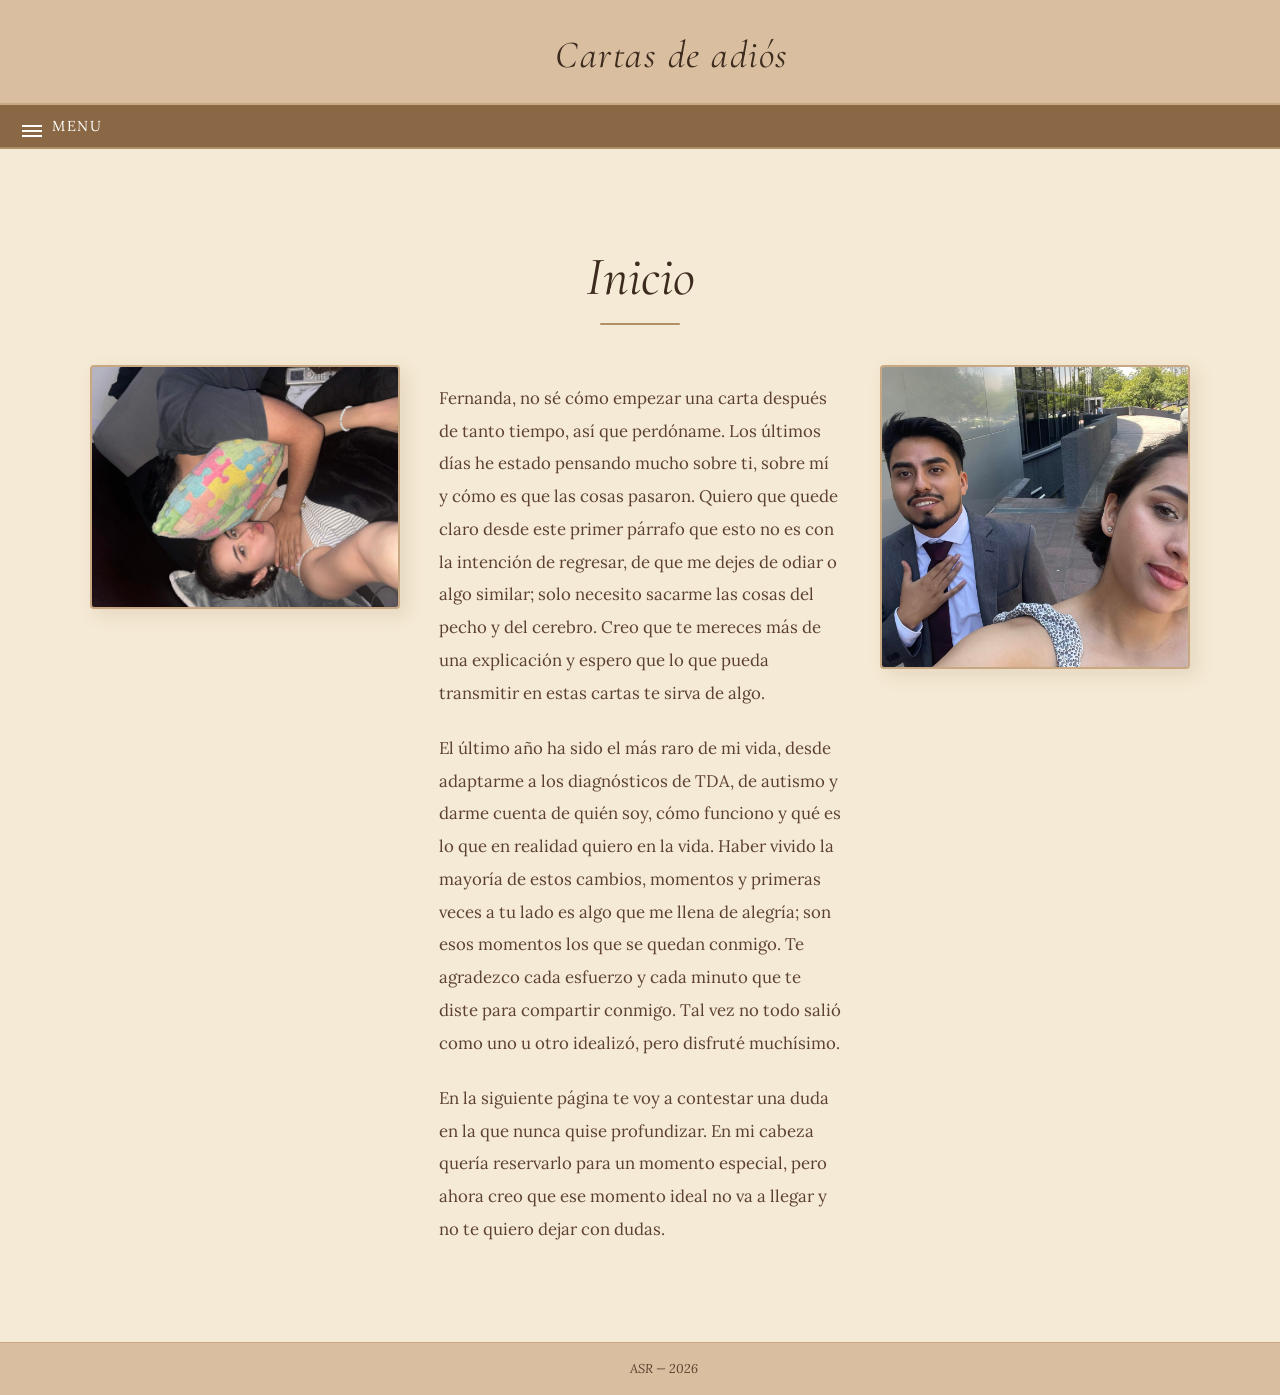
<file: index.html>
<!DOCTYPE html>
<html lang="es">
<head>
  <meta charset="UTF-8" />
  <meta name="viewport" content="width=device-width, initial-scale=1.0" />
  <!-- CAMBIA EL TITULO DE LA PESTANA DEL NAVEGADOR -->
  <title>Inicio</title>
  <link rel="stylesheet" href="Styles.css" />
</head>
<body>

  <!-- ═══════════════════════════════════════
       ENCABEZADO — nombre del sitio
       ═══════════════════════════════════════ -->
  <header class="encabezado">
    <!-- CAMBIA EL NOMBRE DEL SITIO AQUI -->
    <h1 class="encabezado__nombre-sitio">Cartas de adiós</h1>
  </header>

  <!-- ═══════════════════════════════════════
       BARRA DEL BOTON MENU
       ═══════════════════════════════════════ -->
  <div class="menu-barra">
    <button class="menu__boton" id="botonMenu" aria-expanded="false" aria-controls="panelMenu">
      Menu
    </button>
  </div>

  <!-- ═══════════════════════════════════════
       PANEL DEL MENU — oculto por defecto
       Los 4 botones se reparten el ancho completo
       ═══════════════════════════════════════ -->
  <nav class="menu" id="panelMenu" role="navigation" aria-label="Navegacion principal">
    <ul class="menu__lista">
      <!-- Agrega la clase "activo" al link de la pagina actual -->
      <li><a href="index.html"         class="activo">Inicio</a></li>
      <li><a href="porque.html">Por que te ame</a></li>
      <li><a href="perdon.html">Perdon</a></li>
      <li><a href="explicaciones.html">Explicaciones</a></li>
    </ul>
  </nav>

  <!-- ═══════════════════════════════════════
       CUERPO — contenido de la pagina
       ═══════════════════════════════════════ -->
  <main class="cuerpo">

    <!-- CAMBIA EL TITULO DE LA PAGINA AQUI -->
    <h2 class="titulo-pagina">Inicio</h2>

    <!--
      DISENO ASIMETRICO CON 3 IMAGENES Y UN PARRAFO
      Las imagenes estan distribuidas en una cuadricula de 3 columnas.
      Ajusta los "grid-row" para cambiar las posiciones.
    -->
    <div style="
      display: grid;
      grid-template-columns: 1fr 1.4fr 1fr;
      grid-template-rows: auto auto;
      gap: 1.4rem;
      align-items: start;
    ">

      <!-- IMAGEN 1 — columna izquierda, fila 1 -->
      <div class="marco-imagen" style="grid-column: 1; grid-row: 1; height: 240px;">
        <!-- Cambia src por la ruta de tu imagen, ejemplo: imagenes/foto1.jpg -->
        <img src="imagenes/IMG_2130.jpg" alt="Foto 1" />
      </div>

      <!-- TITULO + PARRAFO — columna central, ocupa las 2 filas -->
      <div style="grid-column: 2; grid-row: 1 / 3; display: flex; flex-direction: column; justify-content: center; padding: 0 1rem;">
        <div class="parrafo-contenido">
          <!-- CAMBIA EL TEXTO DEL PARRAFO AQUI (~250 palabras) -->
          <p>
            Fernanda, no sé cómo empezar una carta después de tanto tiempo, así que perdóname. Los últimos días he estado pensando mucho sobre ti, sobre mí y cómo es que las cosas pasaron. Quiero que quede claro desde este primer párrafo que esto no es con la intención de regresar, de que me dejes de odiar o algo similar; 
            solo necesito sacarme las cosas del pecho y del cerebro. Creo que te mereces más de una explicación 
            y espero que lo que pueda transmitir en estas cartas te sirva de algo. 
          </p>
          <p>
            El último año ha sido el más raro de mi vida, desde adaptarme a los diagnósticos de TDA, de autismo y darme cuenta de quién soy, cómo funciono y qué es lo que en realidad quiero en la vida. Haber vivido la mayoría de estos cambios, momentos y primeras veces a tu lado es algo que me llena de alegría; 
            son esos momentos los que se quedan conmigo. Te agradezco cada esfuerzo y cada minuto que te diste para compartir conmigo. Tal vez no todo salió como uno u otro idealizó, pero disfruté muchísimo. 
          </p>
          <p>
            En la siguiente página te voy a contestar una duda en la que nunca quise profundizar. En mi cabeza quería reservarlo para un momento especial, pero ahora creo que ese momento ideal no va a llegar y no te quiero dejar con dudas. 
          </p>
        </div>
      </div>

      <!-- IMAGEN 2 — columna derecha, fila 1, mas alta -->
      <div class="marco-imagen" style="grid-column: 3; grid-row: 1; height: 300px;">
        <img src="imagenes/FullSizeRender.jpg" alt="Foto 2" />
      </div>


    </div>
    <!-- fin del grid de imagenes -->

  </main>

  <!-- ═══════════════════════════════════════
       PIE DE PAGINA
       ═══════════════════════════════════════ -->
  <footer class="pie">
    <!-- CAMBIA EL TEXTO DEL PIE AQUI -->
    ASR &mdash; 2026
  </footer>

  <!-- ═══════════════════════════════════════
       JAVASCRIPT — logica del boton de menu
       No necesitas modificar este bloque
       ═══════════════════════════════════════ -->
  <script>
    const boton = document.getElementById('botonMenu');
    const panel = document.getElementById('panelMenu');

    boton.addEventListener('click', function () {
      const estaAbierto = panel.classList.toggle('abierto');
      boton.classList.toggle('abierto', estaAbierto);
      boton.setAttribute('aria-expanded', estaAbierto);
    });

    // Cerrar el menu al hacer clic en un enlace
    panel.querySelectorAll('a').forEach(function (enlace) {
      enlace.addEventListener('click', function () {
        panel.classList.remove('abierto');
        boton.classList.remove('abierto');
        boton.setAttribute('aria-expanded', 'false');
      });
    });
  </script>

</body>
</html>
</file>
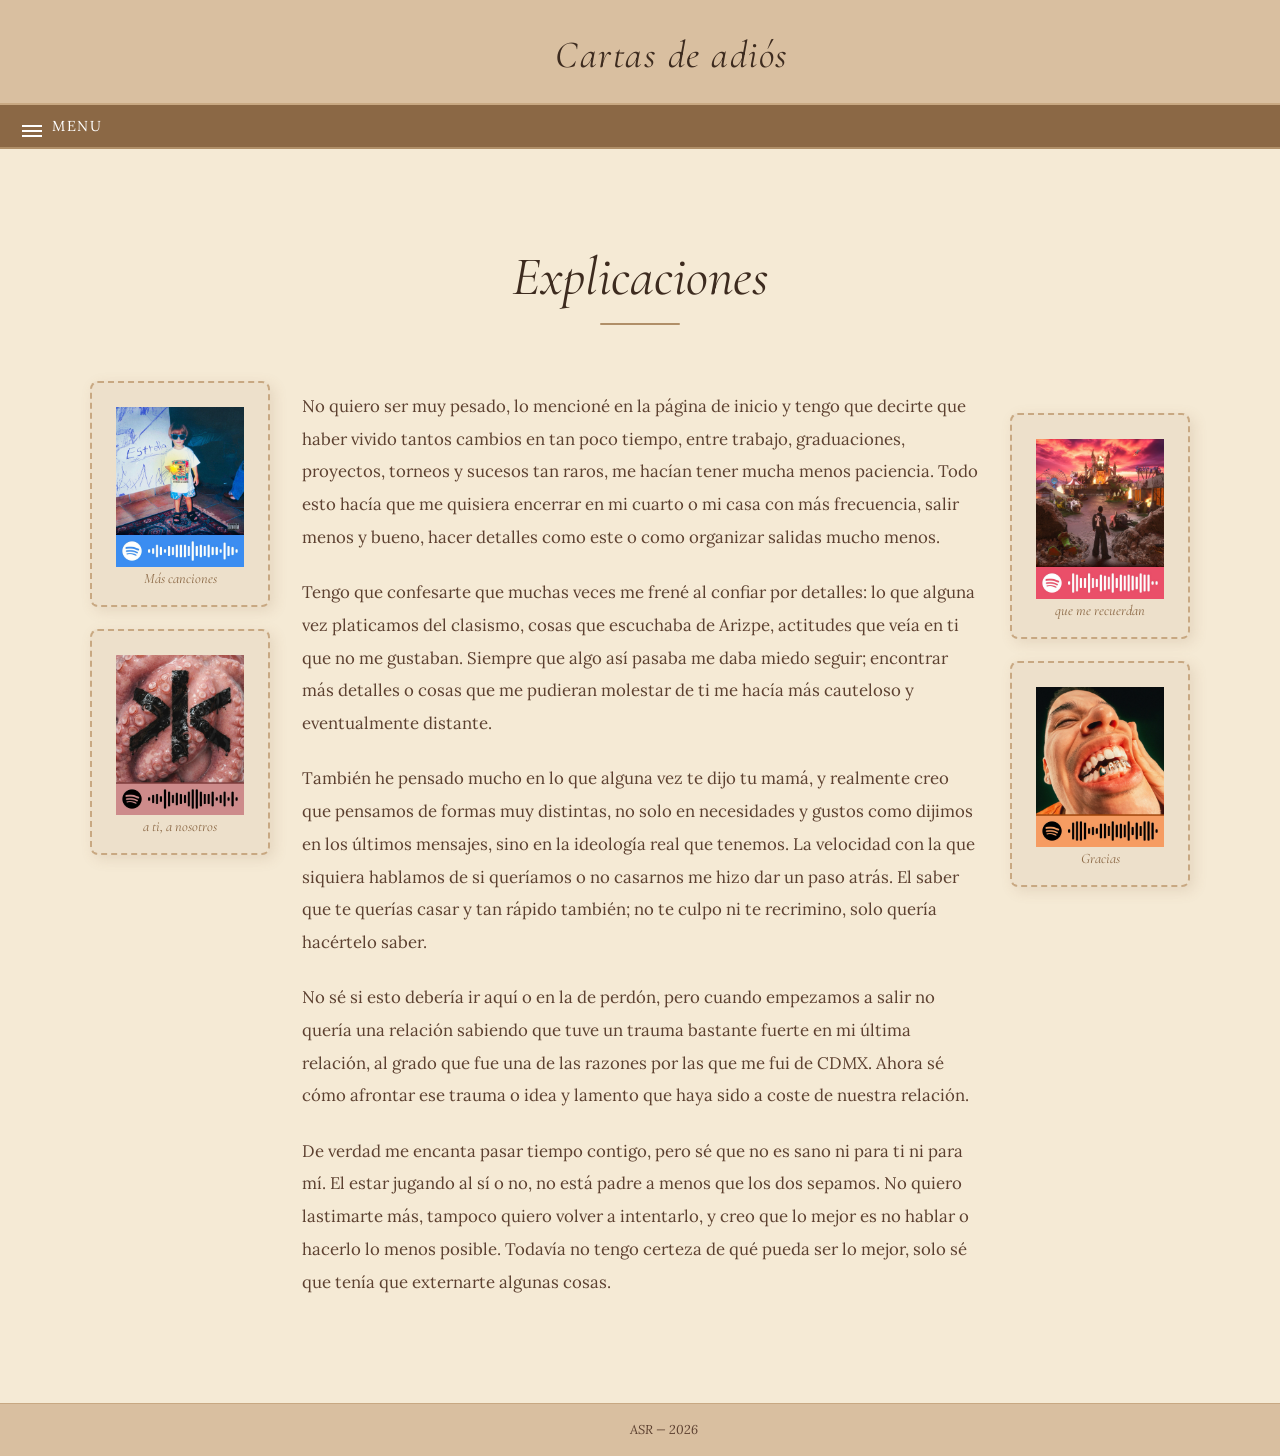
<file: explicaciones.html>
<!DOCTYPE html>
<html lang="es">
<head>
  <meta charset="UTF-8" />
  <meta name="viewport" content="width=device-width, initial-scale=1.0" />
  <title>Explicaciones</title>
  <link rel="stylesheet" href="styles.css" />
</head>
<body>

  <!-- ═══════════════════════════════════════
       ENCABEZADO
       ═══════════════════════════════════════ -->
  <header class="encabezado">
    <h1 class="encabezado__nombre-sitio">Cartas de adiós</h1>
  </header>

  <!-- ═══════════════════════════════════════
       BARRA DEL BOTON MENU
       ═══════════════════════════════════════ -->
  <div class="menu-barra">
    <button class="menu__boton" id="botonMenu" aria-expanded="false" aria-controls="panelMenu">
      Menu
    </button>
  </div>

  <!-- ═══════════════════════════════════════
       PANEL DEL MENU
       ═══════════════════════════════════════ -->
  <nav class="menu" id="panelMenu" role="navigation" aria-label="Navegacion principal">
    <ul class="menu__lista">
      <li><a href="index.html">Inicio</a></li>
      <li><a href="porque.html">Por que te ame</a></li>
      <li><a href="perdon.html">Perdon</a></li>
      <!-- "activo" marca la pagina actual -->
      <li><a href="explicaciones.html" class="activo">Explicaciones</a></li>
    </ul>
  </nav>

  <!-- ═══════════════════════════════════════
       CUERPO — identico al formato de #2
       ═══════════════════════════════════════ -->
  <main class="cuerpo">

    <!-- CAMBIA EL TITULO AQUI -->
    <h2 class="titulo-pagina">Explicaciones</h2>

    <!-- DISENO: STICKERS A LOS LADOS, PARRAFO AL CENTRO -->
    <div style="
      display: grid;
      grid-template-columns: 180px 1fr 180px;
      gap: 2rem;
      align-items: start;
    ">

      <!-- COLUMNA IZQUIERDA — stickers -->
      <div style="display: flex; flex-direction: column; gap: 1.4rem; padding-top: 1rem;">

        <div class="marco-sticker">
          <img src="imagenes/Mora.png" alt="Sticker 1" />
          <span class="sticker-texto">Más canciones</span>
        </div>

        <div class="marco-sticker">
          <img src="imagenes/omakase.png" alt="Sticker 2" />
          <span class="sticker-texto">a ti, a nosotros</span>
        </div>

      </div>

      <!-- COLUMNA CENTRAL — parrafo ~450 palabras -->
      <div class="parrafo-contenido" style="padding: 0.5rem 0;">
        <!-- CAMBIA EL TEXTO AQUI -->
        <p>
          No quiero ser muy pesado, lo mencioné en la página de inicio y tengo que decirte que haber vivido tantos cambios 
          en tan poco tiempo, entre trabajo, graduaciones, proyectos, torneos y sucesos tan raros, me hacían tener mucha menos paciencia. 
          Todo esto hacía que me quisiera encerrar en mi cuarto o mi casa con más frecuencia, salir menos y bueno, hacer detalles como este 
          o como organizar salidas mucho menos. 
        </p>
        <p>
          Tengo que confesarte que muchas veces me frené al confiar por detalles: lo que alguna vez platicamos del clasismo,
          cosas que escuchaba de Arizpe, actitudes que veía en ti que no me gustaban. Siempre que algo así pasaba me daba miedo seguir; 
          encontrar más detalles o cosas que me pudieran molestar de ti me hacía más cauteloso y eventualmente distante. 
        </p>
        <p>
          También he pensado mucho en lo que alguna vez te dijo tu mamá, y realmente creo que pensamos de formas muy distintas, no solo en necesidades 
          y gustos como dijimos en los últimos mensajes, sino en la ideología real que tenemos. La velocidad con la que siquiera hablamos de si queríamos o no 
          casarnos me hizo dar un paso atrás. El saber que te querías casar y tan rápido también; no te culpo ni te recrimino, solo quería hacértelo saber. 
        </p>
        <p>
          No sé si esto debería ir aquí o en la de perdón, pero cuando empezamos a salir no quería una relación sabiendo que tuve un trauma bastante fuerte en 
          mi última relación, al grado que fue una de las razones por las que me fui de CDMX. Ahora sé cómo afrontar ese trauma o idea y lamento que haya sido a coste de nuestra relación. 
        </p>
        <p>
          De verdad me encanta pasar tiempo contigo, pero sé que no es sano ni para ti ni para mí. El estar jugando al sí o no, no está padre a menos que los dos sepamos. No quiero lastimarte más, 
          tampoco quiero volver a intentarlo, y creo que lo mejor es no hablar o hacerlo lo menos posible. Todavía no tengo certeza de qué pueda ser lo mejor, solo sé que tenía que 
          externarte algunas cosas. 
        </p>
      </div>

      <!-- COLUMNA DERECHA — stickers -->
      <div style="display: flex; flex-direction: column; gap: 1.4rem; padding-top: 3rem;">

        <div class="marco-sticker">
          <img src="imagenes/JPN.png" alt="Sticker 4" />
          <span class="sticker-texto">que me recuerdan</span>
        </div>

        <div class="marco-sticker">
          <img src="imagenes/Balgame.png" alt="Sticker 5" />
          <span class="sticker-texto">Gracias</span>
        </div>

      </div>

    </div>
    <!-- fin grid -->

  </main>

  <footer class="pie">
    ASR &mdash; 2026
  </footer>

  <script>
    const boton = document.getElementById('botonMenu');
    const panel = document.getElementById('panelMenu');

    boton.addEventListener('click', function () {
      const estaAbierto = panel.classList.toggle('abierto');
      boton.classList.toggle('abierto', estaAbierto);
      boton.setAttribute('aria-expanded', estaAbierto);
    });

    panel.querySelectorAll('a').forEach(function (enlace) {
      enlace.addEventListener('click', function () {
        panel.classList.remove('abierto');
        boton.classList.remove('abierto');
        boton.setAttribute('aria-expanded', 'false');
      });
    });
  </script>

</body>
</html>
</file>
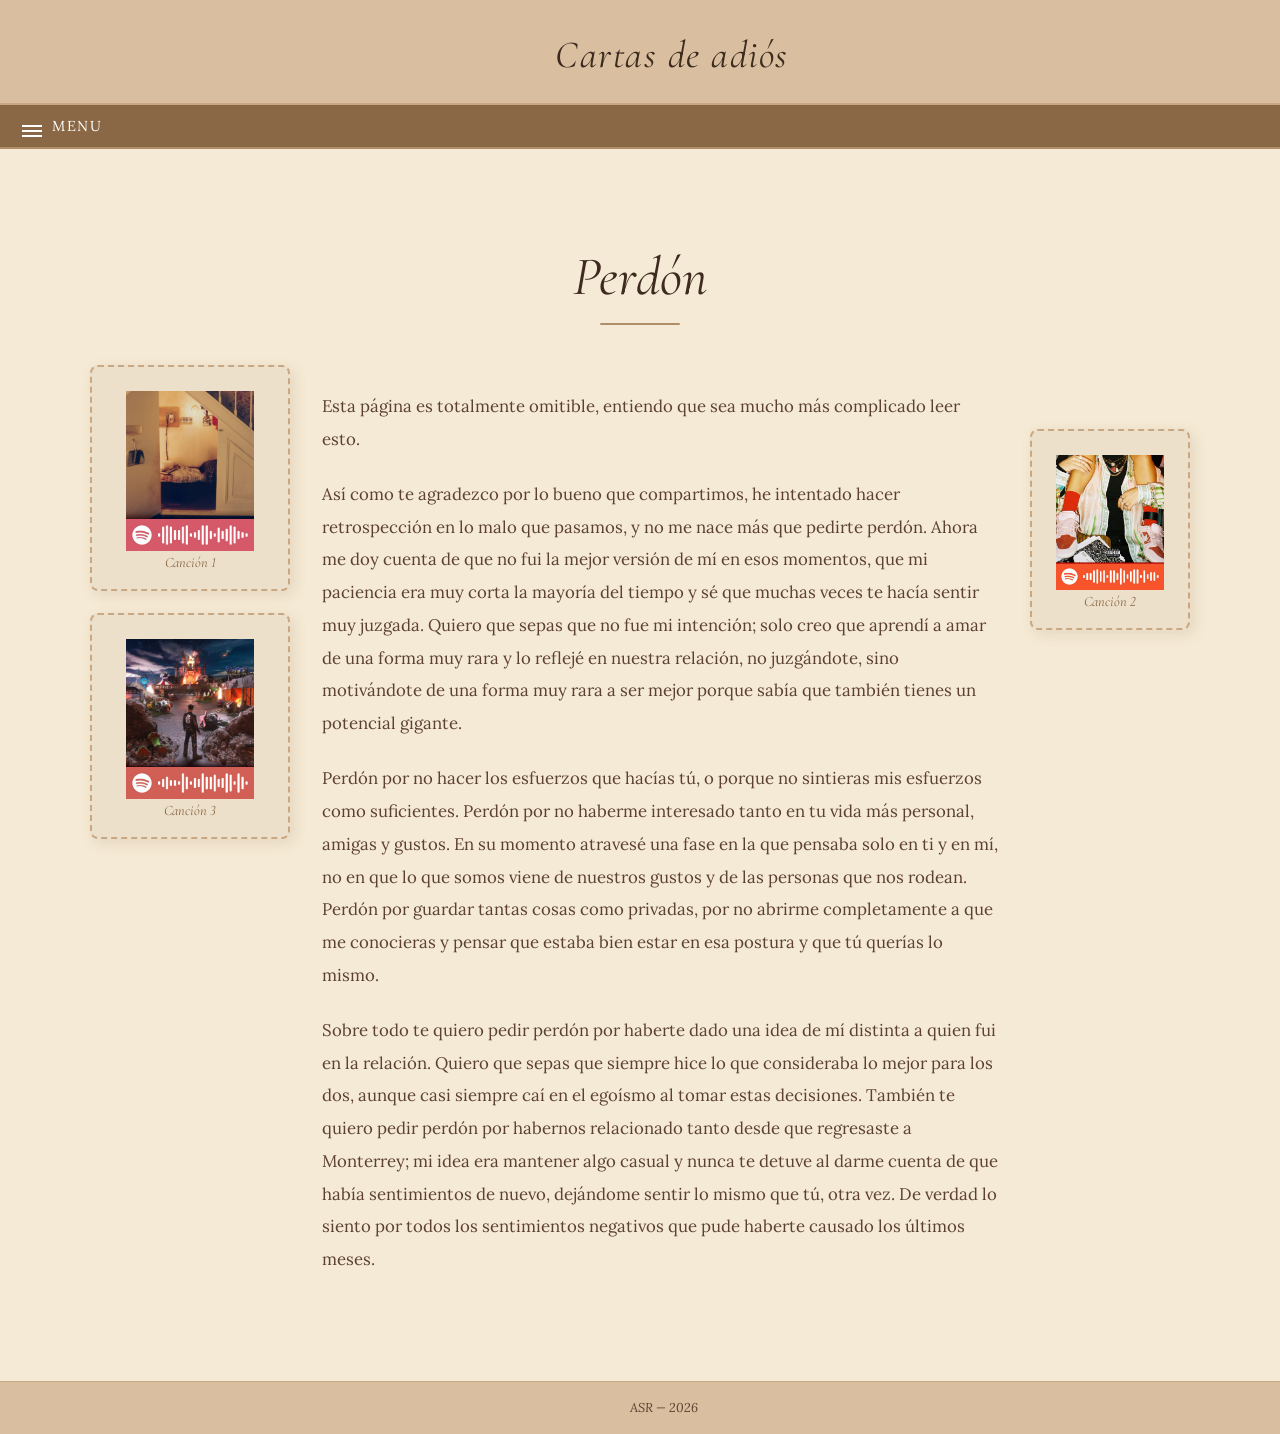
<file: perdon.html>
<!DOCTYPE html>
<html lang="es">
<head>
  <meta charset="UTF-8" />
  <meta name="viewport" content="width=device-width, initial-scale=1.0" />
  <title>Perdon</title>
  <link rel="stylesheet" href="styles.css" />
</head>
<body>

  <!-- ═══════════════════════════════════════
       ENCABEZADO
       ═══════════════════════════════════════ -->
  <header class="encabezado">
    <h1 class="encabezado__nombre-sitio">Cartas de adiós</h1>
  </header>

  <!-- ═══════════════════════════════════════
       BARRA DEL BOTON MENU
       ═══════════════════════════════════════ -->
  <div class="menu-barra">
    <button class="menu__boton" id="botonMenu" aria-expanded="false" aria-controls="panelMenu">
      Menu
    </button>
  </div>

  <!-- ═══════════════════════════════════════
       PANEL DEL MENU
       ═══════════════════════════════════════ -->
  <nav class="menu" id="panelMenu" role="navigation" aria-label="Navegacion principal">
    <ul class="menu__lista">
      <li><a href="index.html">Inicio</a></li>
      <li><a href="porque.html">Por que te ame</a></li>
      <!-- "activo" marca la pagina actual -->
      <li><a href="perdon.html" class="activo">Perdon</a></li>
      <li><a href="explicaciones.html">Explicaciones</a></li>
    </ul>
  </nav>

  <!-- ═══════════════════════════════════════
       CUERPO
       Mismo formato que "Por que te ame"
       mas dos imagenes fotograficas a los lados
       (en lugar de solo stickers)
       ═══════════════════════════════════════ -->
  <main class="cuerpo">

    <!-- CAMBIA EL TITULO AQUI -->
    <h2 class="titulo-pagina">Perdón</h2>

    <!--
      DISENO: IMAGENES FOTOGRAFICAS ASIMETRICAS A LOS COSTADOS
      La columna izquierda es mas estrecha que la derecha
      para generar asimetria armonica.
    -->
    <div style="
      display: grid;
      grid-template-columns: 200px 1fr 160px;
      gap: 2rem;
      align-items: start;
    ">

      <!-- COLUMNA IZQUIERDA — imagen fotografica + stickers opcionales -->
      <div style="display: flex; flex-direction: column; gap: 1.4rem;">


        <!-- Stickers opcionales bajo la imagen -->
        <div class="marco-sticker">
          <img src="imagenes/fruta.png" alt="Sticker" />
          <span class="sticker-texto">Canción 1</span>
        </div>

        <div class="marco-sticker">
          <img src="imagenes/Nollore.png" alt="Sticker" />
          <span class="sticker-texto">Canción 3</span>
        </div>

      </div>

      <!-- COLUMNA CENTRAL — parrafo ~450 palabras -->
      <div class="parrafo-contenido" style="padding: 0.5rem 0;">
        <!-- CAMBIA EL TEXTO AQUI -->
      <p>
        Esta página es totalmente omitible, entiendo que sea mucho más complicado leer esto.
      </p>
      <p>
        Así como te agradezco por lo bueno que compartimos, he intentado hacer retrospección en lo malo que pasamos, y no me nace más que pedirte perdón. 
        Ahora me doy cuenta de que no fui la mejor versión de mí en esos momentos, que mi paciencia era muy corta la mayoría del tiempo y sé que muchas veces te hacía sentir muy juzgada. 
        Quiero que sepas que no fue mi intención; solo creo que aprendí a amar de una forma muy rara y lo reflejé en nuestra relación, no juzgándote, sino motivándote de 
        una forma muy rara a ser mejor porque sabía que también tienes un potencial gigante. 
      </p>
      <p>
        Perdón por no hacer los esfuerzos que hacías tú, o porque no sintieras mis esfuerzos como suficientes. Perdón por no haberme interesado tanto en tu vida más personal, amigas y gustos. 
        En su momento atravesé una fase en la que pensaba solo en ti y en mí, no en que lo que somos viene de nuestros gustos y de las personas que nos rodean. Perdón por guardar tantas cosas
        como privadas, por no abrirme completamente a que me conocieras y pensar que estaba bien estar en esa postura y que tú querías lo mismo. 
      </p>
      <p>
        Sobre todo te quiero pedir perdón por haberte dado una idea de mí distinta a quien fui en la relación. Quiero que sepas que siempre hice lo que consideraba lo mejor para los dos, aunque
        casi siempre caí en el egoísmo al tomar estas decisiones. También te quiero pedir perdón por habernos relacionado tanto desde que regresaste a Monterrey; mi idea era mantener algo casual
        y nunca te detuve al darme cuenta de que había sentimientos de nuevo, dejándome sentir lo mismo que tú, otra vez. De verdad lo siento por todos los sentimientos negativos que pude haberte causado los últimos meses. 
      </p>
      </div>

      <!-- COLUMNA DERECHA — imagen fotografica -->
      <div style="display: flex; flex-direction: column; gap: 1.4rem; padding-top: 4rem;">


        <div class="marco-sticker">
          <img src="imagenes/Primero.png" alt="Sticker" />
          <span class="sticker-texto">Canción 2</span>
        </div>

      </div>

    </div>
    <!-- fin grid -->

  </main>

  <footer class="pie">
    ASR &mdash; 2026
  </footer>

  <script>
    const boton = document.getElementById('botonMenu');
    const panel = document.getElementById('panelMenu');

    boton.addEventListener('click', function () {
      const estaAbierto = panel.classList.toggle('abierto');
      boton.classList.toggle('abierto', estaAbierto);
      boton.setAttribute('aria-expanded', estaAbierto);
    });

    panel.querySelectorAll('a').forEach(function (enlace) {
      enlace.addEventListener('click', function () {
        panel.classList.remove('abierto');
        boton.classList.remove('abierto');
        boton.setAttribute('aria-expanded', 'false');
      });
    });
  </script>

</body>
</html>
</file>
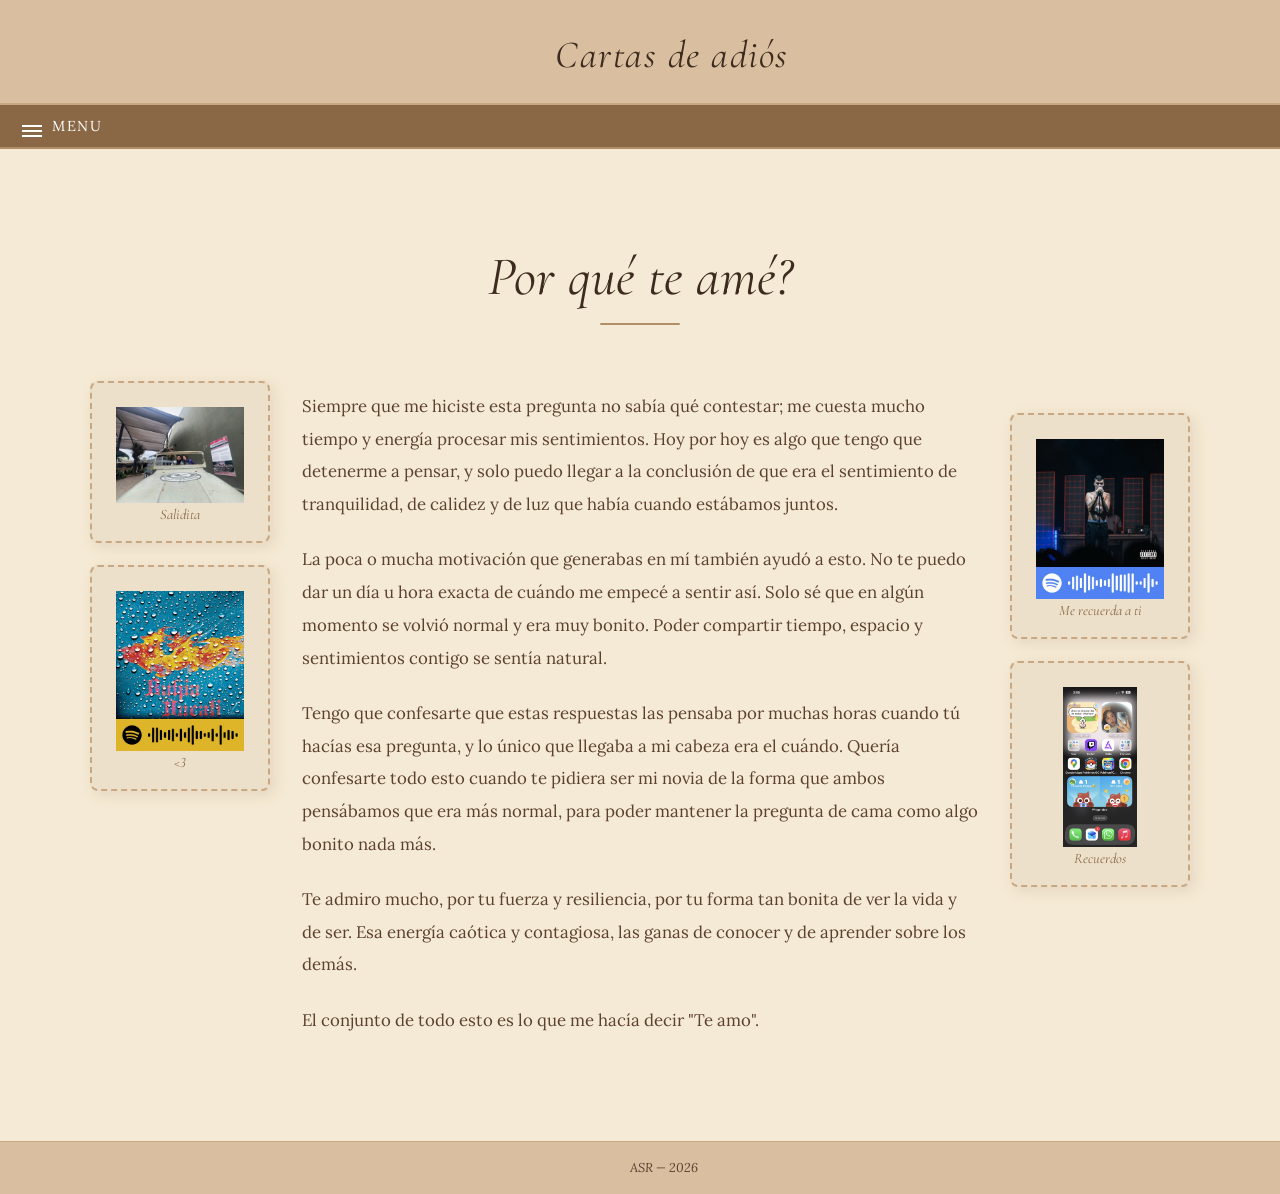
<file: porque.html>
<!DOCTYPE html>
<html lang="es">
<head>
  <meta charset="UTF-8" />
  <meta name="viewport" content="width=device-width, initial-scale=1.0" />
  <title>Por que te ame</title>
  <link rel="stylesheet" href="styles.css" />
</head>
<body>

  <!-- ═══════════════════════════════════════
       ENCABEZADO
       ═══════════════════════════════════════ -->
  <header class="encabezado">
    <h1 class="encabezado__nombre-sitio">Cartas de adiós</h1>
  </header>

  <!-- ═══════════════════════════════════════
       BARRA DEL BOTON MENU
       ═══════════════════════════════════════ -->
  <div class="menu-barra">
    <button class="menu__boton" id="botonMenu" aria-expanded="false" aria-controls="panelMenu">
      Menu
    </button>
  </div>

  <!-- ═══════════════════════════════════════
       PANEL DEL MENU
       ═══════════════════════════════════════ -->
  <nav class="menu" id="panelMenu" role="navigation" aria-label="Navegacion principal">
    <ul class="menu__lista">
      <li><a href="index.html">Inicio</a></li>
      <!-- "activo" marca la pagina actual -->
      <li><a href="porque.html" class="activo">Por que te ame</a></li>
      <li><a href="perdon.html">Perdon</a></li>
      <li><a href="explicaciones.html">Explicaciones</a></li>
    </ul>
  </nav>

  <!-- ═══════════════════════════════════════
       CUERPO
       ═══════════════════════════════════════ -->
  <main class="cuerpo">

    <!-- CAMBIA EL TITULO AQUI -->
    <h2 class="titulo-pagina">Por qué te amé?</h2>

    <!--
      DISENO: STICKERS A LOS LADOS, PARRAFO AL CENTRO
      Cuadricula de 3 columnas: stickers | texto | stickers
    -->
    <div style="
      display: grid;
      grid-template-columns: 180px 1fr 180px;
      gap: 2rem;
      align-items: start;
    ">

      <!-- COLUMNA IZQUIERDA — stickers / simbolos -->
      <div style="display: flex; flex-direction: column; gap: 1.4rem; padding-top: 1rem;">

        <!-- STICKER 1 — reemplaza el src con tu PNG sin fondo -->
        <div class="marco-sticker">
          <img src="imagenes/IMG_5278.jpg" alt="Sticker 1" />
          <!-- Texto opcional bajo el sticker -->
          <span class="sticker-texto">Salidita</span>
        </div>

        <!-- STICKER 3 -->
        <div class="marco-sticker">
          <img src="imagenes/NEA.png" alt="Sticker 3" />
          <span class="sticker-texto"><3</span>
        </div>

      </div>

      <!-- COLUMNA CENTRAL — parrafo ~450 palabras -->
      <div class="parrafo-contenido" style="padding: 0.5rem 0;">
        <!-- CAMBIA EL TEXTO AQUI -->
        <p>
          Siempre que me hiciste esta pregunta no sabía qué contestar; me cuesta mucho tiempo y energía procesar mis sentimientos.
          Hoy por hoy es algo que tengo que detenerme a pensar, y solo puedo llegar a la conclusión de que era el sentimiento de tranquilidad,
          de calidez y de luz que había cuando estábamos juntos. 
        </p>
        <p>
          La poca o mucha motivación que generabas en mí también ayudó a esto. No te puedo dar un día u hora exacta de cuándo me empecé 
          a sentir así. Solo sé que en algún momento se volvió normal y era muy bonito. Poder compartir tiempo, espacio y sentimientos contigo se sentía natural. 
        </p>
        <p>
          Tengo que confesarte que estas respuestas las pensaba por muchas horas cuando tú hacías esa pregunta, y lo único que llegaba a mi cabeza era el cuándo. 
          Quería confesarte todo esto cuando te pidiera ser mi novia de la forma que ambos pensábamos que era más normal, para poder mantener la pregunta de cama como algo bonito nada más. 
        </p>
        <p>
          Te admiro mucho, por tu fuerza y resiliencia, por tu forma tan bonita de ver la vida y de ser. Esa energía caótica y contagiosa, las ganas de conocer y de aprender sobre los demás. 
        </p>
        <p>
          El conjunto de todo esto es lo que me hacía decir "Te amo".
        </p>
      </div>

      <!-- COLUMNA DERECHA — stickers / simbolos -->
      <div style="display: flex; flex-direction: column; gap: 1.4rem; padding-top: 3rem;">

        <!-- STICKER 4 -->
        <div class="marco-sticker">
          <img src="imagenes/Skinny.png" alt="Sticker 4" />
          <span class="sticker-texto">Me recuerda a ti</span>
        </div>

        <!-- STICKER 5 -->
        <div class="marco-sticker">
          <img src="imagenes/IMG_5394.png" alt="Sticker 5" />
          <span class="sticker-texto">Recuerdos</span>
        </div>

      </div>

    </div>
    <!-- fin grid -->

  </main>

  <footer class="pie">
    ASR &mdash; 2026
  </footer>

  <script>
    const boton = document.getElementById('botonMenu');
    const panel = document.getElementById('panelMenu');

    boton.addEventListener('click', function () {
      const estaAbierto = panel.classList.toggle('abierto');
      boton.classList.toggle('abierto', estaAbierto);
      boton.setAttribute('aria-expanded', estaAbierto);
    });

    panel.querySelectorAll('a').forEach(function (enlace) {
      enlace.addEventListener('click', function () {
        panel.classList.remove('abierto');
        boton.classList.remove('abierto');
        boton.setAttribute('aria-expanded', 'false');
      });
    });
  </script>

</body>
</html>
</file>
<file: Styles.css>
/* ============================================================
   STYLES.CSS — ESTILOS GLOBALES DEL SITIO
   Modifica las variables de color en :root para cambiar
   toda la paleta del sitio desde un solo lugar.
   ============================================================ */

/* ──────────────────────────────────────────────
   IMPORTAR TIPOGRAFIAS DESDE GOOGLE FONTS
   ────────────────────────────────────────────── */
@import url('https://fonts.googleapis.com/css2?family=Cormorant+Infant:ital,wght@0,300;0,400;1,300;1,400;1,600&family=Lora:ital,wght@0,400;0,500;1,400&display=swap');

/* ──────────────────────────────────────────────
   VARIABLES DE COLOR — MODIFICAR AQUI
   ────────────────────────────────────────────── */
:root {
  /* FONDO GENERAL */
  --color-fondo: #F5EAD5;

  /* ENCABEZADO */
  --color-encabezado-fondo: #D9BFA0;
  --color-encabezado-texto: #3D2B1F;

  /* MENU NAVEGACION */
  --color-menu-fondo: #C8A882;
  --color-menu-hover: #B08F68;
  --color-menu-activo: #8B6845;
  --color-menu-texto: #3D2B1F;
  --color-menu-texto-hover: #FFFFFF;

  /* CUERPO */
  --color-cuerpo-fondo: #F5EAD5;
  --color-texto-principal: #3D2B1F;
  --color-texto-parrafo: #5C4030;

  /* MARCOS */
  --color-marco-borde: #C8A882;
  --color-marco-fondo: #EDE0CB;
  --color-marco-sombra: rgba(139, 104, 69, 0.15);

  /* LINEA DECORATIVA */
  --color-linea-decorativa: #B08F68;

  /* TIPOGRAFIAS */
  --fuente-titulo: 'Cormorant Infant', Georgia, serif;
  --fuente-parrafo: 'Lora', Georgia, serif;
}

/* ──────────────────────────────────────────────
   RESET Y BASE (MODIFICADO)
   ────────────────────────────────────────────── */
body {
  margin: 0;
  background-color: var(--color-fondo);
  color: var(--color-texto-principal);
  font-family: var(--fuente-parrafo);
  line-height: 0.3;
  
  /* 1. Usamos Flexbox vertical para todo el documento */
  display: flex;
  flex-direction: column;
  
  /* 2. Aseguramos que el cuerpo ocupe como mínimo el 100% de la altura de la pantalla */
  min-height: 100vh;
}

/* ──────────────────────────────────────────────
   ENCABEZADO
   ────────────────────────────────────────────── */
.encabezado {
  background-color: var(--color-encabezado-fondo);
  color: var(--color-encabezado-texto);
  text-align: center;
  padding: 1.5rem 2rem 1rem;
  border-bottom: 2px solid var(--color-marco-borde);
  width: 100%;
}

.encabezado__nombre-sitio {
  font-family: var(--fuente-titulo);
  font-style: italic;
  font-weight: 400;
  font-size: 2.4rem;
  letter-spacing: 0.04em;
}

/* ──────────────────────────────────────────────
   BARRA DEL BOTON MENU
   Franja visible siempre que contiene el botón
   ────────────────────────────────────────────── */
.menu-barra {
  background-color: var(--color-menu-activo);
  display: flex;
  align-items: center;
  padding: 0 1rem;
  border-bottom: 2px solid var(--color-menu-hover);
  width: 100%;
}

/* ──────────────────────────────────────────────
   BOTON MENU — siempre visible, activa el panel
   ────────────────────────────────────────────── */
.menu__boton {
  background: transparent;
  border: none;
  color: var(--color-menu-texto-hover);
  font-family: var(--fuente-parrafo);
  font-size: 0.9rem;
  letter-spacing: 0.12em;
  text-transform: uppercase;
  padding: 0.75rem 1.2rem 0.75rem 0.4rem;
  cursor: pointer;
  display: flex;
  align-items: center;
  gap: 0.6rem;
  transition: opacity 0.2s;
  flex-shrink: 0;
}

.menu__boton:hover { opacity: 0.75; }

/* Icono hamburguesa hecho con CSS — sin emojis */
.menu__boton::before {
  content: '';
  display: inline-block;
  width: 20px;
  height: 2px;
  background: currentColor;
  box-shadow: 0 5px 0 currentColor, 0 10px 0 currentColor;
  transition: box-shadow 0.2s;
  flex-shrink: 0;
}

/* Cuando el menú está abierto cambia a "X" */
.menu__boton.abierto::before {
  box-shadow: none;
  background: transparent;
  position: relative;
}

.menu__boton.abierto::before {
  background: currentColor;
  transform: rotate(45deg);
  box-shadow: 0 0 0 transparent;
  position: relative;
}

/* ──────────────────────────────────────────────
   PANEL DEL MENU — oculto por defecto
   ────────────────────────────────────────────── */
.menu {
  background-color: var(--color-menu-fondo);
  border-bottom: 3px solid var(--color-menu-activo);
  overflow: hidden;

  /* Animación de apertura/cierre */
  max-height: 0;
  opacity: 0;
  transition: max-height 0.35s ease, opacity 0.3s ease;
}

/* Clase que activa JS para mostrar el menú */
.menu.abierto {
  max-height: 200px; /* suficiente para mostrar los botones */
  opacity: 1;
}

/* ──────────────────────────────────────────────
   LISTA DE NAVEGACION — horizontal, sin viñetas
   ────────────────────────────────────────────── */
.menu__lista {
  list-style: none;          /* elimina viñetas */
  display: flex;             /* fila horizontal */
  width: 100%;               /* ocupa todo el ancho */
}

.menu__lista li {
  flex: 1;                   /* cada item ocupa partes iguales */
}

/* ──────────────────────────────────────────────
   BOTONES DE NAVEGACION
   ────────────────────────────────────────────── */
.menu__lista li a {
  display: flex;
  align-items: center;
  justify-content: center;
  width: 100%;               /* ocupa todo el ancho del li */
  padding: 0.95rem 0.5rem;
  color: var(--color-menu-texto);
  text-decoration: none;
  font-family: var(--fuente-parrafo);
  font-size: 0.88rem;
  letter-spacing: 0.1em;
  text-transform: uppercase;
  text-align: center;
  border-right: 1px solid var(--color-menu-activo);
  transition: background-color 0.22s, color 0.22s;

  /* Apariencia de botón */
  background-color: var(--color-menu-fondo);
  border-radius: 0;
}

.menu__lista li:last-child a {
  border-right: none;       /* quita borde del último botón */
}

.menu__lista li a:hover,
.menu__lista li a.activo {
  background-color: var(--color-menu-activo);
  color: var(--color-menu-texto-hover);
}

/* ──────────────────────────────────────────────
   CUERPO PRINCIPAL (MODIFICADO)
   ────────────────────────────────────────────── */
.cuerpo {
  background-color: var(--color-cuerpo-fondo);
  max-width: 1100px;
  width: 100%;             /* Asegura que tome todo el ancho necesario */
  margin: 0 auto;
  padding: 3rem 2rem 5rem;
  
  /* 3. Con flex-grow: 1, este contenedor se empuja y crece 
     para ocupar todo el espacio libre entre el header y el footer */
  flex: 1 0 auto;
}

/* ──────────────────────────────────────────────
   TITULOS DE PAGINA
   ────────────────────────────────────────────── */
.titulo-pagina {
  font-family: var(--fuente-titulo);
  font-style: italic;
  font-weight: 400;
  font-size: 3.4rem;
  color: var(--color-texto-principal);
  text-align: center;
  margin-bottom: 0.6rem;
  line-height: 1.2;
}

.titulo-pagina::after {
  content: '';
  display: block;
  width: 80px;
  height: 2px;
  background: var(--color-linea-decorativa);
  margin: 0.8rem auto 2.5rem;
  border-radius: 2px;
}

/* ──────────────────────────────────────────────
   PARRAFOS
   ────────────────────────────────────────────── */
.parrafo-contenido {
  font-family: var(--fuente-parrafo);
  font-size: 1.05rem;
  line-height: 1.95;
  color: var(--color-texto-parrafo);
  max-width: 680px;
  margin: 0 auto;
  font-weight: 400;
}

.parrafo-contenido p + p { margin-top: 1.4rem; }

/* ──────────────────────────────────────────────
   MARCOS / IMAGENES
   ────────────────────────────────────────────── */
.marco-imagen {
  border: 2px solid var(--color-marco-borde);
  background-color: var(--color-marco-fondo);
  box-shadow: 6px 6px 18px var(--color-marco-sombra);
  border-radius: 4px;
  overflow: hidden;
}

.marco-imagen img {
  width: 100%;
  height: 100%;
  object-fit: cover;
  display: block;
}

/* Marcos para stickers */
.marco-sticker {
  border: 2px dashed var(--color-marco-borde);
  background-color: var(--color-marco-fondo);
  box-shadow: 4px 4px 14px var(--color-marco-sombra);
  border-radius: 8px;
  display: flex;
  flex-direction: column;
  align-items: center;
  justify-content: center;
  padding: 1.5rem;
  gap: 0.6rem;
  transition: transform 0.3s, box-shadow 0.3s;
}

.marco-sticker:hover {
  transform: translateY(-4px) rotate(1deg);
  box-shadow: 6px 10px 22px var(--color-marco-sombra);
}

.marco-sticker img {
  max-width: 100%;
  max-height: 160px;
  object-fit: contain;
}

.marco-sticker .sticker-texto {
  font-family: var(--fuente-titulo);
  font-style: italic;
  font-size: 0.9rem;
  color: var(--color-menu-activo);
  text-align: center;
}

/* ──────────────────────────────────────────────
   PIE DE PAGINA (MODIFICADO)
   ────────────────────────────────────────────── */
.pie {
  text-align: center;
  padding: 1.5rem;
  background-color: var(--color-encabezado-fondo);
  border-top: 1px solid var(--color-marco-borde);
  font-family: var(--fuente-parrafo);
  font-size: 0.8rem;
  color: var(--color-texto-parrafo);
  font-style: italic;

  /* 4. flex-shrink: 0 evita que el pie de página se aplaste o deforme */
  flex-shrink: 0;
  
  /* 5. Ancho completo por si acaso */
  width: 100%;
}

/* ──────────────────────────────────────────────
   RESPONSIVE — pantallas pequenas
   ────────────────────────────────────────────── */
@media (max-width: 600px) {
  .menu__lista li a {
    font-size: 0.75rem;
    padding: 0.85rem 0.2rem;
    letter-spacing: 0.04em;
  }

  .titulo-pagina     { font-size: 2.2rem; }
  .encabezado__nombre-sitio { font-size: 1.6rem; }
}
</file>
<file: styles.css>
/* ============================================================
   STYLES.CSS — ESTILOS GLOBALES DEL SITIO
   Modifica las variables de color en :root para cambiar
   toda la paleta del sitio desde un solo lugar.
   ============================================================ */

/* ──────────────────────────────────────────────
   IMPORTAR TIPOGRAFIAS DESDE GOOGLE FONTS
   ────────────────────────────────────────────── */
@import url('https://fonts.googleapis.com/css2?family=Cormorant+Infant:ital,wght@0,300;0,400;1,300;1,400;1,600&family=Lora:ital,wght@0,400;0,500;1,400&display=swap');

/* ──────────────────────────────────────────────
   VARIABLES DE COLOR — MODIFICAR AQUI
   ────────────────────────────────────────────── */
:root {
  /* FONDO GENERAL */
  --color-fondo: #F5EAD5;

  /* ENCABEZADO */
  --color-encabezado-fondo: #D9BFA0;
  --color-encabezado-texto: #3D2B1F;

  /* MENU NAVEGACION */
  --color-menu-fondo: #C8A882;
  --color-menu-hover: #B08F68;
  --color-menu-activo: #8B6845;
  --color-menu-texto: #3D2B1F;
  --color-menu-texto-hover: #FFFFFF;

  /* CUERPO */
  --color-cuerpo-fondo: #F5EAD5;
  --color-texto-principal: #3D2B1F;
  --color-texto-parrafo: #5C4030;

  /* MARCOS */
  --color-marco-borde: #C8A882;
  --color-marco-fondo: #EDE0CB;
  --color-marco-sombra: rgba(139, 104, 69, 0.15);

  /* LINEA DECORATIVA */
  --color-linea-decorativa: #B08F68;

  /* TIPOGRAFIAS */
  --fuente-titulo: 'Cormorant Infant', Georgia, serif;
  --fuente-parrafo: 'Lora', Georgia, serif;
}

/* ──────────────────────────────────────────────
   RESET Y BASE (MODIFICADO)
   ────────────────────────────────────────────── */
body {
  margin: 0;
  background-color: var(--color-fondo);
  color: var(--color-texto-principal);
  font-family: var(--fuente-parrafo);
  line-height: 0.3;
  
  /* 1. Usamos Flexbox vertical para todo el documento */
  display: flex;
  flex-direction: column;
  
  /* 2. Aseguramos que el cuerpo ocupe como mínimo el 100% de la altura de la pantalla */
  min-height: 100vh;
}

/* ──────────────────────────────────────────────
   ENCABEZADO
   ────────────────────────────────────────────── */
.encabezado {
  background-color: var(--color-encabezado-fondo);
  color: var(--color-encabezado-texto);
  text-align: center;
  padding: 1.5rem 2rem 1rem;
  border-bottom: 2px solid var(--color-marco-borde);
  width: 100%;
}

.encabezado__nombre-sitio {
  font-family: var(--fuente-titulo);
  font-style: italic;
  font-weight: 400;
  font-size: 2.4rem;
  letter-spacing: 0.04em;
}

/* ──────────────────────────────────────────────
   BARRA DEL BOTON MENU
   Franja visible siempre que contiene el botón
   ────────────────────────────────────────────── */
.menu-barra {
  background-color: var(--color-menu-activo);
  display: flex;
  align-items: center;
  padding: 0 1rem;
  border-bottom: 2px solid var(--color-menu-hover);
  width: 100%;
}

/* ──────────────────────────────────────────────
   BOTON MENU — siempre visible, activa el panel
   ────────────────────────────────────────────── */
.menu__boton {
  background: transparent;
  border: none;
  color: var(--color-menu-texto-hover);
  font-family: var(--fuente-parrafo);
  font-size: 0.9rem;
  letter-spacing: 0.12em;
  text-transform: uppercase;
  padding: 0.75rem 1.2rem 0.75rem 0.4rem;
  cursor: pointer;
  display: flex;
  align-items: center;
  gap: 0.6rem;
  transition: opacity 0.2s;
  flex-shrink: 0;
}

.menu__boton:hover { opacity: 0.75; }

/* Icono hamburguesa hecho con CSS — sin emojis */
.menu__boton::before {
  content: '';
  display: inline-block;
  width: 20px;
  height: 2px;
  background: currentColor;
  box-shadow: 0 5px 0 currentColor, 0 10px 0 currentColor;
  transition: box-shadow 0.2s;
  flex-shrink: 0;
}

/* Cuando el menú está abierto cambia a "X" */
.menu__boton.abierto::before {
  box-shadow: none;
  background: transparent;
  position: relative;
}

.menu__boton.abierto::before {
  background: currentColor;
  transform: rotate(45deg);
  box-shadow: 0 0 0 transparent;
  position: relative;
}

/* ──────────────────────────────────────────────
   PANEL DEL MENU — oculto por defecto
   ────────────────────────────────────────────── */
.menu {
  background-color: var(--color-menu-fondo);
  border-bottom: 3px solid var(--color-menu-activo);
  overflow: hidden;

  /* Animación de apertura/cierre */
  max-height: 0;
  opacity: 0;
  transition: max-height 0.35s ease, opacity 0.3s ease;
}

/* Clase que activa JS para mostrar el menú */
.menu.abierto {
  max-height: 200px; /* suficiente para mostrar los botones */
  opacity: 1;
}

/* ──────────────────────────────────────────────
   LISTA DE NAVEGACION — horizontal, sin viñetas
   ────────────────────────────────────────────── */
.menu__lista {
  list-style: none;          /* elimina viñetas */
  display: flex;             /* fila horizontal */
  width: 100%;               /* ocupa todo el ancho */
}

.menu__lista li {
  flex: 1;                   /* cada item ocupa partes iguales */
}

/* ──────────────────────────────────────────────
   BOTONES DE NAVEGACION
   ────────────────────────────────────────────── */
.menu__lista li a {
  display: flex;
  align-items: center;
  justify-content: center;
  width: 100%;               /* ocupa todo el ancho del li */
  padding: 0.95rem 0.5rem;
  color: var(--color-menu-texto);
  text-decoration: none;
  font-family: var(--fuente-parrafo);
  font-size: 0.88rem;
  letter-spacing: 0.1em;
  text-transform: uppercase;
  text-align: center;
  border-right: 1px solid var(--color-menu-activo);
  transition: background-color 0.22s, color 0.22s;

  /* Apariencia de botón */
  background-color: var(--color-menu-fondo);
  border-radius: 0;
}

.menu__lista li:last-child a {
  border-right: none;       /* quita borde del último botón */
}

.menu__lista li a:hover,
.menu__lista li a.activo {
  background-color: var(--color-menu-activo);
  color: var(--color-menu-texto-hover);
}

/* ──────────────────────────────────────────────
   CUERPO PRINCIPAL (MODIFICADO)
   ────────────────────────────────────────────── */
.cuerpo {
  background-color: var(--color-cuerpo-fondo);
  max-width: 1100px;
  width: 100%;             /* Asegura que tome todo el ancho necesario */
  margin: 0 auto;
  padding: 3rem 2rem 5rem;
  
  /* 3. Con flex-grow: 1, este contenedor se empuja y crece 
     para ocupar todo el espacio libre entre el header y el footer */
  flex: 1 0 auto;
}

/* ──────────────────────────────────────────────
   TITULOS DE PAGINA
   ────────────────────────────────────────────── */
.titulo-pagina {
  font-family: var(--fuente-titulo);
  font-style: italic;
  font-weight: 400;
  font-size: 3.4rem;
  color: var(--color-texto-principal);
  text-align: center;
  margin-bottom: 0.6rem;
  line-height: 1.2;
}

.titulo-pagina::after {
  content: '';
  display: block;
  width: 80px;
  height: 2px;
  background: var(--color-linea-decorativa);
  margin: 0.8rem auto 2.5rem;
  border-radius: 2px;
}

/* ──────────────────────────────────────────────
   PARRAFOS
   ────────────────────────────────────────────── */
.parrafo-contenido {
  font-family: var(--fuente-parrafo);
  font-size: 1.05rem;
  line-height: 1.95;
  color: var(--color-texto-parrafo);
  max-width: 680px;
  margin: 0 auto;
  font-weight: 400;
}

.parrafo-contenido p + p { margin-top: 1.4rem; }

/* ──────────────────────────────────────────────
   MARCOS / IMAGENES
   ────────────────────────────────────────────── */
.marco-imagen {
  border: 2px solid var(--color-marco-borde);
  background-color: var(--color-marco-fondo);
  box-shadow: 6px 6px 18px var(--color-marco-sombra);
  border-radius: 4px;
  overflow: hidden;
}

.marco-imagen img {
  width: 100%;
  height: 100%;
  object-fit: cover;
  display: block;
}

/* Marcos para stickers */
.marco-sticker {
  border: 2px dashed var(--color-marco-borde);
  background-color: var(--color-marco-fondo);
  box-shadow: 4px 4px 14px var(--color-marco-sombra);
  border-radius: 8px;
  display: flex;
  flex-direction: column;
  align-items: center;
  justify-content: center;
  padding: 1.5rem;
  gap: 0.6rem;
  transition: transform 0.3s, box-shadow 0.3s;
}

.marco-sticker:hover {
  transform: translateY(-4px) rotate(1deg);
  box-shadow: 6px 10px 22px var(--color-marco-sombra);
}

.marco-sticker img {
  max-width: 100%;
  max-height: 160px;
  object-fit: contain;
}

.marco-sticker .sticker-texto {
  font-family: var(--fuente-titulo);
  font-style: italic;
  font-size: 0.9rem;
  color: var(--color-menu-activo);
  text-align: center;
}

/* ──────────────────────────────────────────────
   PIE DE PAGINA (MODIFICADO)
   ────────────────────────────────────────────── */
.pie {
  text-align: center;
  padding: 1.5rem;
  background-color: var(--color-encabezado-fondo);
  border-top: 1px solid var(--color-marco-borde);
  font-family: var(--fuente-parrafo);
  font-size: 0.8rem;
  color: var(--color-texto-parrafo);
  font-style: italic;

  /* 4. flex-shrink: 0 evita que el pie de página se aplaste o deforme */
  flex-shrink: 0;
  
  /* 5. Ancho completo por si acaso */
  width: 100%;
}

/* ──────────────────────────────────────────────
   RESPONSIVE — pantallas pequenas
   ────────────────────────────────────────────── */
@media (max-width: 600px) {
  .menu__lista li a {
    font-size: 0.75rem;
    padding: 0.85rem 0.2rem;
    letter-spacing: 0.04em;
  }

  .titulo-pagina     { font-size: 2.2rem; }
  .encabezado__nombre-sitio { font-size: 1.6rem; }
}
</file>
